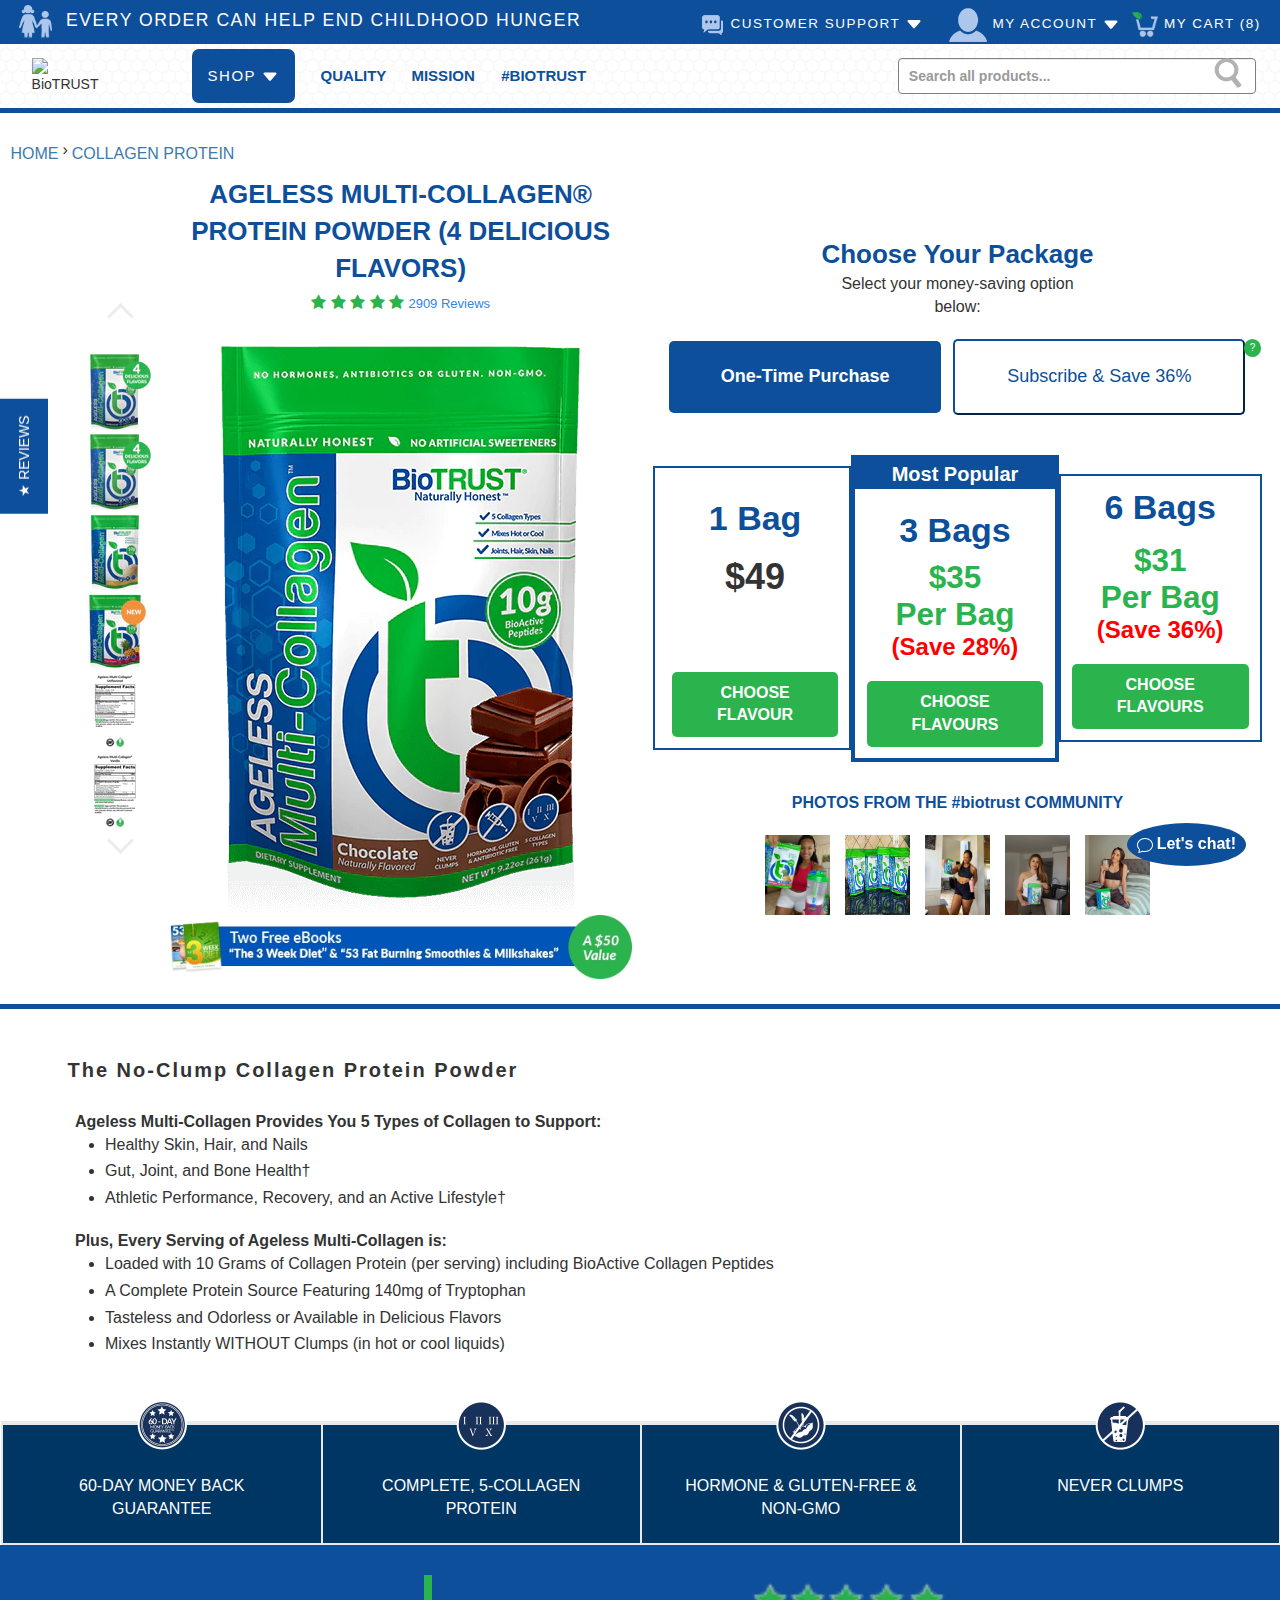
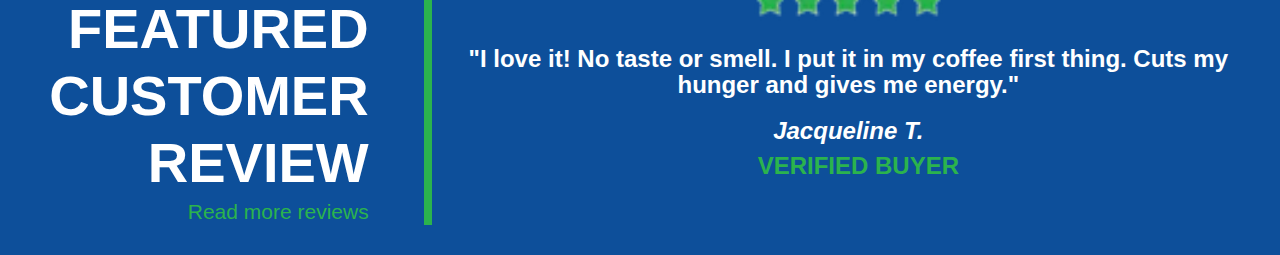
<file: index.html>
<!DOCTYPE html>
<html lang="en">
  <head>
    <title>Bootstrap Example</title>
    <meta charset="utf-8" />
    <meta name="viewport" content="width=device-width, initial-scale=1" />
    <link
      href="https://cdn.jsdelivr.net/npm/bootstrap@5.2.3/dist/css/bootstrap.min.css"
      rel="stylesheet"
    />
    <script src="https://cdn.jsdelivr.net/npm/bootstrap@5.2.3/dist/js/bootstrap.bundle.min.js"></script>
    <script src="https://ajax.googleapis.com/ajax/libs/jquery/3.6.1/jquery.min.js"></script>
    <script src="https://maxcdn.bootstrapcdn.com/bootstrap/3.4.1/js/bootstrap.min.js"></script>
    <link href="https://cdn.jsdelivr.net/npm/bootstrap@5.2.3/dist/css/bootstrap.min.css" rel="stylesheet">
  <script src="https://cdn.jsdelivr.net/npm/bootstrap@5.2.3/dist/js/bootstrap.bundle.min.js"></script>
    <link rel="stylesheet" href="https://maxcdn.bootstrapcdn.com/bootstrap/3.4.1/css/bootstrap.min.css">
    <link rel="stylesheet" href="https://cdnjs.cloudflare.com/ajax/libs/font-awesome/4.7.0/css/font-awesome.min.css">
    <link rel="stylesheet" href="https://maxcdn.bootstrapcdn.com/bootstrap/3.4.1/css/bootstrap.min.css">
    <script src="https://ajax.googleapis.com/ajax/libs/jquery/3.6.3/jquery.min.js"></script>
    <script src="https://cdn.jsdelivr.net/npm/bootstrap@5.2.3/dist/js/bootstrap.bundle.min.js"></script>


    <link rel="stylesheet" type="text/css" href="style.css" />
  </head>

  <body>
    <div class="d-flex justify-content-between site_header">
      <div class="d-none d-lg-block">
        <img src="img/people" alt="" class="peopleimg" />
        <a class="reference" href=""
          >EVERY ORDER CAN HELP END CHILDHOOD HUNGER</a
        >
      </div>

      <div class="align-content-end">
        
        

        <div class="dropdown myDIV white_color1">
          <button class="shop1 white_color1 reference1">
            <img
            src="img/chat-bubbles.png"
            class="support_image white_color1"
            alt="Customer Support"
          />
          <span>CUSTOMER SUPPORT</span>
          <svg
            xmlns="http://www.w3.org/2000/svg"
            width="18"
            height="37"
            fill="currentColor"
            class="d-none d-lg-inline bi bi-caret-down-fill white_color1"
            viewBox="0 0 16 16"
          >
            <path
              d="M7.247 11.14 2.451 5.658C1.885 5.013 2.345 4 3.204 4h9.592a1 1 0 0 1 .753 1.659l-4.796 5.48a1 1 0 0 1-1.506 0z"
            />
          </svg>

          </button>

          
          <div class="dropdown-content2">
            <a href="#"><h4><b>HOW CAN WE HELP YOU?</b> </h5> </a>
            <a href="#"><h5>24/7 CHAT</h5></a>
            <a href="#"><p>
              Get help now from Aidan, your BioTRUST product expert</p></a>

              <a href="#"><h5>QUESTIONS?</h5></a>
              <a href="#"><p>
                Get answers by visiting the customer help center</p></a>
          </div>
        </div>


        
     

        



        <div class="dropdown myDIV white_color1">
          <button class="shop1 white_color1 reference">
            <img class="support11"
            src="img/support"
            
            alt="Customer Support"
          />
          <span class="white_color1 reference1">MY ACCOUNT</span>
          <svg
            xmlns="http://www.w3.org/2000/svg"
            width="18"
            height="20"
            fill="currentColor"
            class="d-none d-lg-inline bi bi-caret-down-fill white_color1"
            viewBox="0 0 16 16"
          >
            <path
              d="M7.247 11.14 2.451 5.658C1.885 5.013 2.345 4 3.204 4h9.592a1 1 0 0 1 .753 1.659l-4.796 5.48a1 1 0 0 1-1.506 0z"
            />
          </svg>

          </button>

          
          <div class="dropdown-content1">
            <a href="#">Purchase History</a>
            <a href="#">Manage Subscriptions</a>
            <a href="#">Track my order</a>
            <a href="#">Forgot Password</a>
            <a href="#">Create Account</a>
            <a href="#">Customer Support</a>
            <a href="#">Login</a>


          </div>
        </div>

          

        <img
          class="cart"
          src="img/cart.png"
          class="support_image white_color1"
          alt="Customer Support"
        />
        <span class="d-none d-md-inline reference1 hover_cart white_color1">
          MY CART 
        </span>
        <span class="reference1 hover_cart white_color1">
          (8)
        </span>

      </div>
      </div>






      <div class="header2_i d-flex justify-content-around mb-3">


          <div p-2>
          <img class=" header2image js lazyautosizes lazyloaded" data-widths="[180, 360, 540, 720, 900, 1080, 1296, 1512, 1728, 2048]" data-sizes="auto" alt="BioTRUST"
           data-srcset="//cdn.shopify.com/s/files/1/2451/8571/files/naturally-honest_911b83fb-85cd-42d6-8bc9-aab9bb97abb8_180x.png?v=1674668138 180w, //cdn.shopify.com/s/files/1/2451/8571/files/naturally-honest_911b83fb-85cd-42d6-8bc9-aab9bb97abb8_360x.png?v=1674668138 360w, //cdn.shopify.com/s/files/1/2451/8571/files/naturally-honest_911b83fb-85cd-42d6-8bc9-aab9bb97abb8_540x.png?v=1674668138 540w, //cdn.shopify.com/s/files/1/2451/8571/files/naturally-honest_911b83fb-85cd-42d6-8bc9-aab9bb97abb8_720x.png?v=1674668138 720w, //cdn.shopify.com/s/files/1/2451/8571/files/naturally-honest_911b83fb-85cd-42d6-8bc9-aab9bb97abb8_900x.png?v=1674668138 900w, //cdn.shopify.com/s/files/1/2451/8571/files/naturally-honest_911b83fb-85cd-42d6-8bc9-aab9bb97abb8_1080x.png?v=1674668138 1080w, //cdn.shopify.com/s/files/1/2451/8571/files/naturally-honest_911b83fb-85cd-42d6-8bc9-aab9bb97abb8_1296x.png?v=1674668138 1296w, //cdn.shopify.com/s/files/1/2451/8571/files/naturally-honest_911b83fb-85cd-42d6-8bc9-aab9bb97abb8_1512x.png?v=1674668138 1512w, //cdn.shopify.com/s/files/1/2451/8571/files/naturally-honest_911b83fb-85cd-42d6-8bc9-aab9bb97abb8_1728x.png?v=1674668138 1728w, //cdn.shopify.com/s/files/1/2451/8571/files/naturally-honest_911b83fb-85cd-42d6-8bc9-aab9bb97abb8_2048x.png?v=1674668138 2048w" sizes="199px" srcset="//cdn.shopify.com/s/files/1/2451/8571/files/naturally-honest_911b83fb-85cd-42d6-8bc9-aab9bb97abb8_180x.png?v=1674668138 180w, //cdn.shopify.com/s/files/1/2451/8571/files/naturally-honest_911b83fb-85cd-42d6-8bc9-aab9bb97abb8_360x.png?v=1674668138 360w, //cdn.shopify.com/s/files/1/2451/8571/files/naturally-honest_911b83fb-85cd-42d6-8bc9-aab9bb97abb8_540x.png?v=1674668138 540w, //cdn.shopify.com/s/files/1/2451/8571/files/naturally-honest_911b83fb-85cd-42d6-8bc9-aab9bb97abb8_720x.png?v=1674668138 720w, //cdn.shopify.com/s/files/1/2451/8571/files/naturally-honest_911b83fb-85cd-42d6-8bc9-aab9bb97abb8_900x.png?v=1674668138 900w, //cdn.shopify.com/s/files/1/2451/8571/files/naturally-honest_911b83fb-85cd-42d6-8bc9-aab9bb97abb8_1080x.png?v=1674668138 1080w, //cdn.shopify.com/s/files/1/2451/8571/files/naturally-honest_911b83fb-85cd-42d6-8bc9-aab9bb97abb8_1296x.png?v=1674668138 1296w, //cdn.shopify.com/s/files/1/2451/8571/files/naturally-honest_911b83fb-85cd-42d6-8bc9-aab9bb97abb8_1512x.png?v=1674668138 1512w, //cdn.shopify.com/s/files/1/2451/8571/files/naturally-honest_911b83fb-85cd-42d6-8bc9-aab9bb97abb8_1728x.png?v=1674668138 1728w, //cdn.shopify.com/s/files/1/2451/8571/files/naturally-honest_911b83fb-85cd-42d6-8bc9-aab9bb97abb8_2048x.png?v=1674668138 2048w">
          </div>

          <div class="marginz p-2 flex-fill marginz">



            <div class="dropdown d-none d-lg-inline">
              <button class="shop white_color1 reference">SHOP 
                <svg
                xmlns="http://www.w3.org/2000/svg"
                width="18"
                height="20"
                fill="currentColor"
                class="bi bi-caret-down-fill white_color1"
                viewBox="0 0 16 16"
              >
                <path
                  d="M7.247 11.14 2.451 5.658C1.885 5.013 2.345 4 3.204 4h9.592a1 1 0 0 1 .753 1.659l-4.796 5.48a1 1 0 0 1-1.506 0z"
                >
              </svg>
              
              
              
              
              
              
              
              
              </button>
              <div class="dropdown-content">
                <a class="dp" href="#"><strong>ALL PRODUCTS</strong> </a>
                <a class="dp" href="#"><strong>PROTEINS</strong> </a>
                <a class="dp" href="#"><strong>COLLAGEN PROTEIN</strong> </a>
                <a class="dp" href="#"><strong>IMMUNE SUPPORT</strong> </a>
                <a class="dp" href="#"><strong>HEALTHY LIVING</strong> </a>
                <a class="dp" href="#"><strong>DIGESTIVE HEALTH</strong> </a>
                <a class="dp" href="#"><strong>ANTI-AGING</strong> </a>
                <a class="dp" href="#"><strong>GEAR</strong> </a>


              </div>
            </div>

              </span>
              <a class="margin_left_head d-none d-lg-inline" href=""> QUALITY</a>
              <a class="margin_left_head d-none d-lg-inline" href="">MISSION</a> 
              <div class="dropdown">
                <button class="nones">
                  <span class="d-none d-lg-inline margin_left_head">
                    #BIOTRUST
                  </span>
                
                
                
                </button>
                <div class="dropdown-content">
                  <a class="dp" href="#"><strong>OUR STORY</strong> </a>
                  <a class="dp" href="#"><strong>OUR COACHES</strong> </a>
                  <a class="dp" href="#"><strong>INSTAGRAM</strong> </a>
                  <a class="dp" href="#"><strong>FACEBOOK</strong> </a>
                  <a class="dp" href="#"><strong>PODCASTS</strong> </a>
                  <a class="dp" href="#"><strong>RECIPES</strong> </a>
                  <a class="dp" href="#"><strong>NUTRITION</strong> </a>
                  <a class="dp" href="#"><strong>FITNESS</strong> </a>
                  <a class="dp" href="#"><strong>LIFESTYLE</strong> </a>
                  <a class="dp" href="#"><strong>VIDEOS</strong> </a>
  
  
                </div>
              </div>
  

  
            </div>


          <div class="ms-auto p-2 search_border">
            <input type="search" class = "d-none d-lg-inline form-control search_product" placeholder="Search all products..."
            >
            <img
            src="img/search"
            class="support1 support_image white_color1 search1"
            alt="Customer Support"
          />                        

          </div>

   




      </div>

      <div class="pos-f-t d-lg-none">
        <div class="collapse" id="navbarToggleExternalContent">
          <div class="bg_ p-4">
            <span class="bg_color text-muted">Shop</span>
          </div>
  
          <div class="bg_ p-4">
            <span class="bg_color text-muted">Blog</span>
          </div>
  
          <div class="bg_ p-4">
            <span class="bg_color text-muted">Quality</span>
          </div>
  
          <div class="bg_ p-4">
            <span class="bg_color text-muted">Mission</span>
          </div>
  
          <div class="bg_ p-4">
            <span class="bg_color text-muted">Biotrust</span>
          </div>
  
          <div class="bg_ p-4">
            <span class="bg_color text-muted">My Account</span>
          </div>
        </div>
        <nav class="navbar" style="justify-content: end;">
          <button
            class="navbar-toggler"
            type="button"
            data-toggle="collapse"
            data-target="#navbarToggleExternalContent"
            aria-controls="navbarToggleExternalContent"
            aria-expanded="false"
          >
            <span class="navbar-toggler-icon" style="margin-right: 0%; margin-top: 0%;"></span>
          </button>
        </nav>
      </div>

          <button class="reviews_button">★&nbsp;Reviews</button>
      <div>


       


      </div>

      <div class = "menu_3">
        <ul class="nav">
          <li class="nav-item nav3 d-none d-md-inline">
            <a class="nav-link" href="#">HOME</a>
          </li>
          <span class="small_arrow">›</span>
          
          <li class="nav-item d-none d-md-inline">
            <a class="nav-link" href="#">COLLAGEN PROTEIN</a>
          </li>
        </ul>
      </div>



      <div class="container-fluid  containss">
        <div class="row border_pic d-flex">
          <div class="d-none d-lg-flex col-lg-1">
            <div>
              <div class="container_img">
                <p><i class="arrow up"></i></p>
                <img src="img/s1.webp" alt="" />
                <img src="img/s2.webp" alt="" />
                <img src="img/s3.webp" alt="" />
                <img src="img/s5.webp" alt="" />
                <img src="img/s6.webp" alt="" />
                <img src="img/s7.webp" alt="" />
                <p><i class="arrow down"></i></p>
              </div>
            </div>
          </div>
  
          <div class="col-xs-12 col-md-5 ">
            <section class="d-flex" style="flex-direction: column; align-items: center;" >
              <p class="div2_header">
                AGELESS MULTI-COLLAGEN® PROTEIN POWDER (4 DELICIOUS FLAVORS)
              </p>
              <div class="rating aligns">
                <i class="fa fa-star rating-color"></i>
                <i class="fa fa-star rating-color"></i>
                <i class="fa fa-star rating-color"></i>
                <i class="fa fa-star rating-color"></i>
                <i class="fa fa-star rating-color"></i>
                <span class="reviews_color">2909 Reviews</span>
              </div>
    
              <img class="hover_image" src="img/s4.webp" alt="" />
              <img class="d-xs-inline d-md-none" src="img/play-videos-button.avif"  alt="">
              <img src="img/s_bottom.avif" alt="" style="max-width:100%!important"/>

 

            </section>
            
          </div>
  
          <div class="d-none d-lg-inline col-md-6">
            <div>
              <h1 class="div2_header"><b>Choose Your Package</b></h1>
              
              <p class="aligns">Select your money-saving option below:</p>
             
              <button type="button" class="sub_buttons1 button_m font_button">
                One-Time Purchase
              </button>
              <button type="button" class="sub_buttons2">
                Subscribe & Save 36%
              </button>
              <span class="question">?</span>

            </div>
  
   
            <div class="d-flex flex_price ">
              <div class="card1">
                <div class="card_inside">
                  <h1 class="h1_color">1 Bag</h1>
                  <h1 class="margin_b">$49</h1>
                  <!-- <div> -->
                    <button class="button_order">CHOOSE FLAVOUR</button>
                  <!-- </div> -->
                </div>
              </div>
              
              <div class="card2">
                <div>
                  <h1 class="bags_border">Most Popular</h1>
                </div>
                

                <div >
                  <div class="bags_border2">
                    <h1 class="h1_colorx">3 Bags</h1>
                    <h1 class="h3_price">$35</h1>
                    <h1 class="h3_price">Per Bag</h1>
                    <h1 class="h3_price red_header">(Save 28%)</h1>
                    <div>
                      <button class="button_order">CHOOSE FLAVOURS</button>
                    </div>
                  </div>
                </div>
              </div>
              
              <div class="card3">
                <div class="bags_border3 ">
                  <h1 class="h3_price h1_color mm">6 Bags</h1>
                  <h1 class="h3_price">$31</h1>
                  <h1 class="h3_price">Per Bag</h1>
                  <h1 class="h3_price red_header">(Save 36%)</h1>
                  <div>
                    <button class="button_order">CHOOSE FLAVOURS</button>
                  </div>
                  
                </div>
              </div>
  
              
  
  
            </div>
  
              <div class="photos_bio">
                <p><strong>PHOTOS FROM THE #biotrust COMMUNITY</strong></p>
              </div>
  
              <div class="row slider_2">
                <img class="control_slider" src="img/11.jpeg" alt="" />
                <img class="control_slider" src="img/22.jpg" alt="" />
                <img class="control_slider" src="img/33.jpg" alt="" />
                <img class="control_slider" src="img/44.jpg" alt="" />
                <img class="control_slider" src="img/55.jpg" alt="" />
              </div>
  
         
            </div>
  
  
            <div class="d-xs-inline d-lg-none">
              <div class="">
                <h1 class="div2_header"><b>Choose Your Package</b></h1>
                <p class="aligns">Select your money-saving option below:</p>
                <button type="button" class="sub_buttons1 button_m font_button">
                  One-Time Purchase
                </button>
                <button type="button" class="sub_buttons2">
                  Subscribe & Save 36%
                  
                </button>
              </div>
    
     
              <div class="d-flex" style="flex-direction: column; align-items: none; min-width: 100%;">
                
                <div style="width: 100%;">
                  <div class="bags_border111">
                    <img class="small_image" src="img/s1.webp"  alt="">
                    <div class="d-flex" style="flex-direction: column; width: 100%;">
                      <h1 class="h1_color">1 Bag</h1>
                      <h1 class="margin_b1">$49</h1>
  
                    </div>
                      <button class="button_order1" style="margin-right: 10px!important;">CHOOSE FLAVOUR</button>
                  </div>
                </div>
                
                
                <div style="width: 100%;">    
                <div class="bags_border1111">


                      <img class="small_image" src="img/s2.webp" alt="">

                      <div class="d-flex" style="flex-direction: column; width: 100%;">
                      
                        <div >
                          <h1 class="h1_color ">3 Bags</h1>
                      <h1 class="h3_price1 " style="font-weight:900">$35</h1>
                      <span style="font-size: 13px!important" class="h3_price1 ">Per Bag</span>
                      <h1 class="red_header ">(Save 28%)</h1>
                        </div>
                        

                      </div>
                        


                      <button class="button_order1">CHOOSE FLAVOUR</button>
                      
                  </div>


                </div>



                
    
                
                  <div class="bags_border11 " style="width:100%">
                    <img class="small_image" src="img/s3.webp" alt="">

                    <div class="d-flex" style="flex-direction: column; width: 100%;">
                      <h1 class="h3_price1 h1_color ">6 Bags</h1>
                    <span style="font-weight:900" class="h3_price1" >$31</span>
                    <span style="font-size: 13px!important" class="h3_price1">Per Bag</span>
                    <h1 class="red_header">(Save 36%)</h1>
                    </div>
                    
                    
                    <button class="button_order1">CHOOSE FLAVOUR</button>
                  </div>
                
                
    
    
              </div>
    
                <div class="photos_bio col-sm-12 ">
                  <p><strong>PHOTOS FROM THE #biotrust COMMUNITY</strong></p>
                </div>
    
                <div class="row slider_2 col-sm-12 d-sm-flex d-md-flex">
                  <img class="control_slider1" src="img/11.jpeg" alt="" />
                  <img class="control_slider1" src="img/22.jpg" alt="" />
                  <img class="control_slider1" src="img/33.jpg" alt="" />
                  <img class="control_slider1" src="img/44.jpg" alt="" />
                  <img class="control_slider1" src="img/55.jpg" alt="" />
                </div>
    
                <button
                  class="carousel-control-prev"
                  type="button"
                  data-bs-target="#carouselExampleControls"
                  data-bs-slide="prev"
                >
                  <span
                    class="carousel-control-prev-icon"
                    aria-hidden="true"
                  ></span>
                  <span class="visually-hidden">Previous</span>
                </button>
                <button
                  class="carousel-control-next"
                  type="button"
                  data-bs-target="#carouselExampleControls"
                  data-bs-slide="next"
                >
                  <span
                    class="carousel-control-next-icon"
                    aria-hidden="true"
                  ></span>
                  <span class="visually-hidden">Next</span>
                </button>
              </div>
  
          </div>
        </div>
      </div>



      <div class="container-fluid mt-5 ps-5 pe-5 ">
        <div class="row manual_margin">
          <h3 class="h3_new">The No-Clump Collagen Protein Powder 
          </h3>
          

            <div class="col-sm-8">
            <ul>
              <b class="ageless">Ageless Multi-Collagen Provides You 5 Types of Collagen to Support: 
              </b>
            <li class="list_e">Healthy Skin, Hair, and Nails</li>
            <li class="list_e">Gut, Joint, and Bone Health†</li>
            <li class="list_e">Athletic Performance, Recovery, and an Active Lifestyle†</li>
            </ul>


            <ul>
              <b class="ageless1">Plus, Every Serving of Ageless Multi-Collagen is:
              </b>
            <li class="list_e">Loaded with 10 Grams of Collagen Protein (per serving) including BioActive Collagen Peptides
            </li>
            <li class="list_e">A Complete Protein Source Featuring 140mg of Tryptophan
            </li>
            <li class="list_e">Tasteless and Odorless or Available in Delicious Flavors
            </li>
            <li class="list_e">Mixes Instantly WITHOUT Clumps (in hot or cool liquids)
            </li>
            </ul>
            </div>
          
            </div>

      </div>





        <div class="container-fluid containerss">
          <div class="row consec_images1 containerss">
            <div class="consec_images four_div  col-xs-6 col-sm-3">
              
                <img src="img/1.webp" alt="">
                <p class="last_4">60-DAY MONEY BACK GUARANTEE
                </p>
            </div>

            <div class="consec_images four_div col-xs-6 col-sm-3">
              
                <img src="img/2.webp" alt="">
                <p class="last_4">COMPLETE, 5-COLLAGEN PROTEIN
                </p>
              
            </div>
            <div class="consec_images four_div  col-xs-6 col-sm-3">
              
                <img src="img/3.png" alt="">
                <p class="last_4"> HORMONE & GLUTEN-FREE & NON-GMO
    
                </p>
            </div>
            <div class="consec_images four_div  col-xs-6 col-sm-3">
              <img src="img/4.png" alt="">
              <p class="last_4">
                NEVER CLUMPS
              </p>
            </div>

          </div>

        </div>



        <div class="container-fluid p-5 last_sec1">
          <div class="row">
            <div class="col-md-4 read_more1 d-none d-md-inline">
              <h1 class="footer_headers1">FEATURED CUSTOMER REVIEW</h1>
              <a class="read_more" href="">Read more reviews</a>
            </div>
    
            <div class="col-xs-12 col-md-12 col-lg-none d-xs-inline d-md-none">
              <h1 class="footer_headers2"><b>FEATURED CUSTOMER REVIEW</b></h1>
              <p class="read_more2" href="">Read more reviews</p>
            </div>
    
            <div class="d-md-inline col-xs-12 col-sm-8">
              <img src="img/stars.webp" class="alignss" alt="" />
              <h1 class="footer_headers">
                "I love it! No taste or smell. I put it in my coffee first thing.
                Cuts my hunger and gives me energy."
              </h1>
              <h1 class="footer_headers_i" style="font-style:italic;">Jacqueline T.</h1>
              <h1 class="verified_buyer">VERIFIED BUYER</h1>
            </div>
          </div>
        </div>



        <div class="chat_button">
          <button class="colors">
            <strong><svg xmlns="http://www.w3.org/2000/svg" width="16" height="16" fill="currentColor" class="bi bi-chat" viewBox="0 0 16 16">
          <path d="M2.678 11.894a1 1 0 0 1 .287.801 10.97 10.97 0 0 1-.398 2c1.395-.323 2.247-.697 2.634-.893a1 1 0 0 1 .71-.074A8.06 8.06 0 0 0 8 14c3.996 0 7-2.807 7-6 0-3.192-3.004-6-7-6S1 4.808 1 8c0 1.468.617 2.83 1.678 3.894zm-.493 3.905a21.682 21.682 0 0 1-.713.129c-.2.032-.352-.176-.273-.362a9.68 9.68 0 0 0 .244-.637l.003-.01c.248-.72.45-1.548.524-2.319C.743 11.37 0 9.76 0 8c0-3.866 3.582-7 8-7s8 3.134 8 7-3.582 7-8 7a9.06 9.06 0 0 1-2.347-.306c-.52.263-1.639.742-3.468 1.105z"/>
          </svg></strong>
        <span class="colors2"><strong>Let's chat!</strong> </span>
        </button>
        </div>
  </body>
</html>
</file>
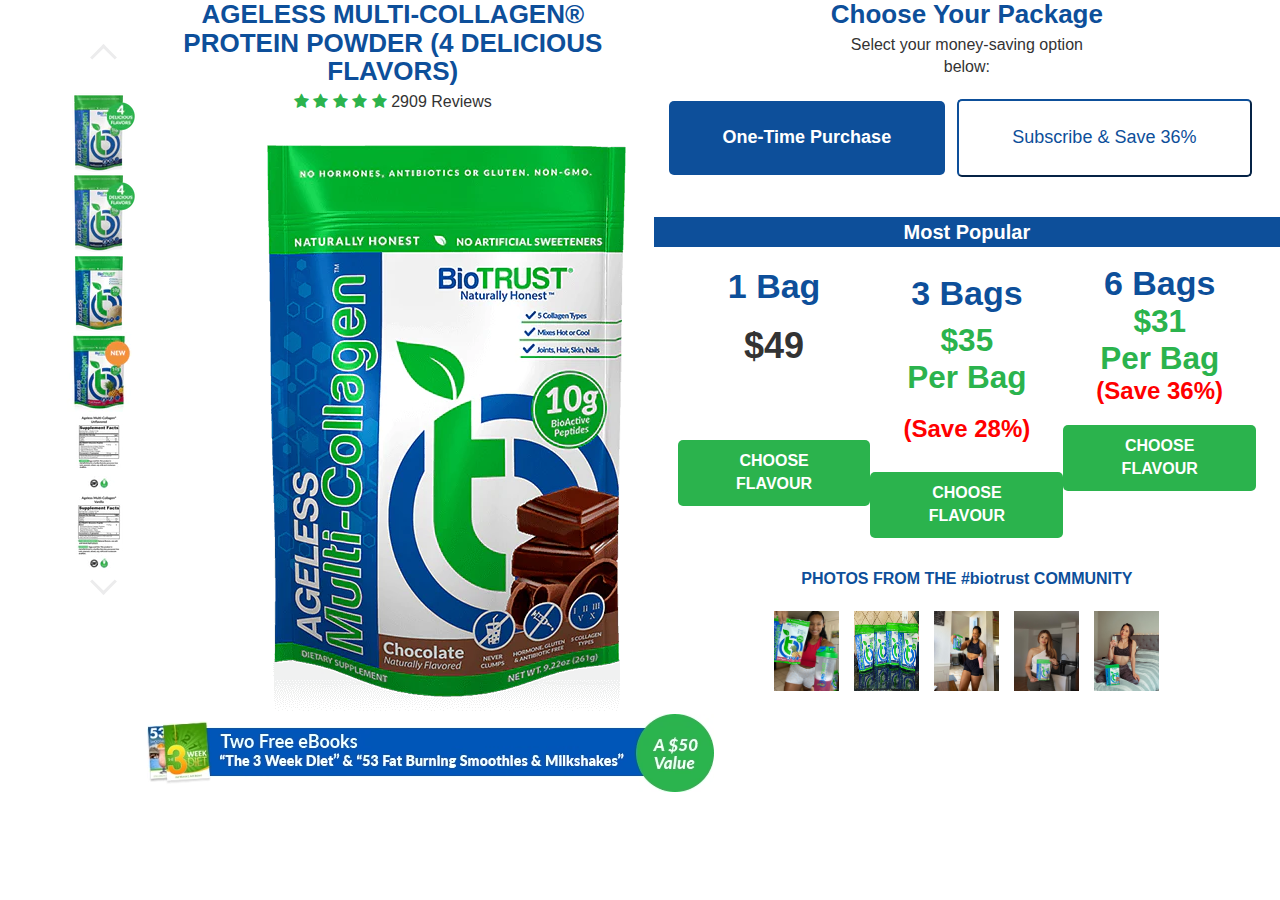
<file: test.html>
<!DOCTYPE html>
<html lang="en">
  <head>
    <meta charset="UTF-8" />
    <meta http-equiv="X-UA-Compatible" content="IE=edge" />
    <meta name="viewport" content="width=device-width, initial-scale=1.0" />
    <script src="https://cdn.jsdelivr.net/npm/bootstrap@5.2.3/dist/js/bootstrap.bundle.min.js"></script>
    <script src="https://ajax.googleapis.com/ajax/libs/jquery/3.6.1/jquery.min.js"></script>
    <script src="https://maxcdn.bootstrapcdn.com/bootstrap/3.4.1/js/bootstrap.min.js"></script>
    <link
      href="https://cdn.jsdelivr.net/npm/bootstrap@5.2.3/dist/css/bootstrap.min.css"
      rel="stylesheet"
    />
    <script src="https://cdn.jsdelivr.net/npm/bootstrap@5.2.3/dist/js/bootstrap.bundle.min.js"></script>
    <link
      rel="stylesheet"
      href="https://maxcdn.bootstrapcdn.com/bootstrap/3.4.1/css/bootstrap.min.css"
    />
    <link
      rel="stylesheet"
      href="https://cdnjs.cloudflare.com/ajax/libs/font-awesome/4.7.0/css/font-awesome.min.css"
    />
    <link
      rel="stylesheet"
      href="https://maxcdn.bootstrapcdn.com/bootstrap/3.4.1/css/bootstrap.min.css"
    />
    <script src="https://ajax.googleapis.com/ajax/libs/jquery/3.6.3/jquery.min.js"></script>
    <link rel="stylesheet" type="text/css" href="style.css" />

    <title>Document</title>

    
  </head>
  <body>
    <div class="container-fluid">
      <div class="row border_pic">
        <div class="d-none d-lg-flex col-lg-1">
          <div>
            <div class="container_img">
              <p><i class="arrow up"></i></p>
              <img src="img/s1.webp" alt="" />
              <img src="img/s2.webp" alt="" />
              <img src="img/s3.webp" alt="" />
              <img src="img/s5.webp" alt="" />
              <img src="img/s6.webp" alt="" />
              <img src="img/s7.webp" alt="" />
              <p><i class="arrow down"></i></p>
            </div>
          </div>
        </div>

        <div class="col-xs-12 col-md-5">
          <h1 class="div2_header">
            <b>AGELESS MULTI-COLLAGEN® PROTEIN POWDER (4 DELICIOUS FLAVORS)</b>
          </h1>
          <div class="rating aligns">
            <i class="fa fa-star rating-color"></i>
            <i class="fa fa-star rating-color"></i>
            <i class="fa fa-star rating-color"></i>
            <i class="fa fa-star rating-color"></i>
            <i class="fa fa-star rating-color"></i>
            <span>2909 Reviews</span>
          </div>

          <img class="hover_image" src="img/s4.webp" alt="" />
          <img src="img/s_bottom.avif" alt="" />
        </div>

        <div class="d-none d-lg-inline col-md-6">
          <div>
            <h1 class="div2_header"><b>Choose Your Package</b></h1>
            <p class="aligns">Select your money-saving option below:</p>
            <button type="button" class="sub_buttons1 button_m font_button">
              One-Time Purchase
            </button>
            <button type="button" class="sub_buttons2">
              Subscribe & Save 36%
            </button>
          </div>

 
          <div class="d-flex flex_price">
            <div class="bags_border1">
              <h1 class="h1_color">1 Bag</h1>
              <h1 class="margin_b">$49</h1>
              <button class="button_order"><b>CHOOSE FLAVOUR</b></button>
            </div>

            <div class="middle_bugdet">
              <h1 class="bags_border">Most Popular</h1>
              <div class="bags_border2">
                <h1 class="h1_color">3 Bags</h1>
                <h1 class="h3_price">$35</h1>
                <h1 class="h3_price">Per Bag</h1>
                <h1 class="red_header">(Save 28%)</h1>
                <button class="button_order"><b>CHOOSE FLAVOUR</b></button>
              </div>
            </div>

            <div class="bags_border3">
              <h1 class="h3_price h1_color">6 Bags</h1>
              <h1 class="h3_price">$31</h1>
              <h1 class="h3_price">Per Bag</h1>
              <h1 class="h3_price red_header">(Save 36%)</h1>
              <button class="button_order"><b>CHOOSE FLAVOUR</b></button>
            </div>


          </div>

            <div class="photos_bio">
              <p><strong>PHOTOS FROM THE #biotrust COMMUNITY</strong></p>
            </div>

            <div class="row slider_2">
              <img class="control_slider" src="img/11.jpeg" alt="" />
              <img class="control_slider" src="img/22.jpg" alt="" />
              <img class="control_slider" src="img/33.jpg" alt="" />
              <img class="control_slider" src="img/44.jpg" alt="" />
              <img class="control_slider" src="img/55.jpg" alt="" />
            </div>

            <button
              class="carousel-control-prev"
              type="button"
              data-bs-target="#carouselExampleControls"
              data-bs-slide="prev"
            >
              <span
                class="carousel-control-prev-icon"
                aria-hidden="true"
              ></span>
              <span class="visually-hidden">Previous</span>
            </button>
            <button
              class="carousel-control-next"
              type="button"
              data-bs-target="#carouselExampleControls"
              data-bs-slide="next"
            >
              <span
                class="carousel-control-next-icon"
                aria-hidden="true"
              ></span>
              <span class="visually-hidden">Next</span>
            </button>
          </div>



          

          <div class="d-xs-inline d-lg-none">
            <div class="">
              <h1 class="div2_header"><b>Choose Your Package</b></h1>
              <p class="aligns">Select your money-saving option below:</p>
              <button type="button" class="sub_buttons1 button_m font_button">
                One-Time Purchase
              </button>
              <button type="button" class="sub_buttons2">
                Subscribe & Save 36%
              </button>
            </div>
  
   
            <div class="d-flex flex_price1">
              <div class="bags_border11">
                <h1 class="h1_color">1 Bag</h1>
                <h1 class="margin_b1">$49</h1>
                <button class="button_order"><b>CHOOSE FLAVOUR</b></button>
              </div>
  
              <div class="middle_bugdet">
            
                <div class="bags_border2">
                  <h1 class="h1_color">3 Bags</h1>
                  <h1 class="h3_price1">$35</h1>
                  <h1 class="h3_price1">Per Bag</h1>
                  <h1 class="red_header">(Save 28%)</h1>
                  <button class="button_order"><b>CHOOSE FLAVOUR</b></button>
                </div>
              </div>
  
              <div class="bags_border31">
                <h1 class="h3_price1 h1_color">6 Bags</h1>
                <h1 class="h3_price1">$31</h1>
                <h1 class="h3_price1">Per Bag</h1>
                <h1 class="h3_price1 red_header">(Save 36%)</h1>
                <button class="button_order"><b>CHOOSE FLAVOUR</b></button>
              </div>
  
  
            </div>
  
              <div class="photos_bio col-sm-12 ">
                <p><strong>PHOTOS FROM THE #biotrust COMMUNITY</strong></p>
              </div>
  
              <div class="row slider_2 col-sm-12 d-sm-flex d-md-flex">
                <img class="control_slider1" src="img/11.jpeg" alt="" />
                <img class="control_slider1" src="img/22.jpg" alt="" />
                <img class="control_slider1" src="img/33.jpg" alt="" />
                <img class="control_slider1" src="img/44.jpg" alt="" />
                <img class="control_slider1" src="img/55.jpg" alt="" />
              </div>
  
              <button
                class="carousel-control-prev"
                type="button"
                data-bs-target="#carouselExampleControls"
                data-bs-slide="prev"
              >
                <span
                  class="carousel-control-prev-icon"
                  aria-hidden="true"
                ></span>
                <span class="visually-hidden">Previous</span>
              </button>
              <button
                class="carousel-control-next"
                type="button"
                data-bs-target="#carouselExampleControls"
                data-bs-slide="next"
              >
                <span
                  class="carousel-control-next-icon"
                  aria-hidden="true"
                ></span>
                <span class="visually-hidden">Next</span>
              </button>
            </div>

        </div>
      </div>
    </div>
  </body>
</html>
</file>
<file: style.css>
*{
font-family: var(--font-stack-body,"Lato","HelveticaNeue","Helvetica Neue",sans-serif);
font-family: var(--font-stack-body,"Lato","HelveticaNeue","Helvetica Neue",sans-serif);
}

.site_header
{
min-width: 100%;
background-color:#0d4f9a;
padding-left: 1%;
padding-right: 3%;
padding-top: 0%;
padding-bottom: 0%;
margin: 0%;
align-items: baseline;
vertical-align: middle;
float:none;
max-height: 200px!important;

}
.right_head{
    float: right!important;
}

.d-flex
{
  padding-left: 1.5%;
  padding-right: 1.5%;
  margin-left: 0%;
  justify-content:flex-start;
  align-items: center;
}

.hide {
    display: none;
  }
      
  .myDIV:hover + .hide {
    display: block;
    position: absolute;
  }


  
.support{
  height:20px;
  width:20px;
  display: inline-block;
  
}

.support1{
  height:30px;
  width:28px;
  
}

@media (max-width: 992)
{
  .support1
  {
    height:30px;
    width:28px;
    
  }
  .support{
    height:20px;
    width:20px;
    display: inline-block;
    
  }
  
  
}

.cart{
height: 30px;
width:30px;
display: inline-block;
fill: #000;
}
  .myDIV
  {
  position:relative;

  }
.reference{
    text-decoration:none;
    color: white;
    text-transform: capitalize;
    font-weight: 500;
    font-size: var(--font-size-paragraph,.875em);
    letter-spacing: 1.5px;
    text-shadow: unset;
    font-size: 17.6px;
    margin-left: 10px;
    

}


.reference{
  text-decoration:none;
  color: white;
  text-transform: capitalize;
  font-weight: 500;
  font-size: var(--font-size-paragraph,.875em);
  letter-spacing: 1.5px;
  text-shadow: unset;
  font-size: 17.6px;

}


.d-lg-flex
{


  flex-direction: column;

}

.bg_
{
  background-color: #0d4f9a;
  color:white;
  color: #3c7aae

}

.navbar {
right: 0%;

}

.bg_color
{
justify-content: end;
  color: #fff;
  position: absolute;
}
.nav-link
{

color: #3c7aae;
padding: 0%;
margin:0%;
font-size: 16px;
}

.reference1{
  text-decoration:none;
  color: white;
  text-transform: capitalize;
  font-weight: 500;
  font-size: var(--font-size-paragraph,.875em);
  margin: 5px 0 0!important;
  letter-spacing: 1.5px;
  text-shadow: unset;
  font-size: 13px;
  

}
.text-muted
{
  color:white;
}

.nav>li>a
{
  padding: 10px 4px;
}
.reference1:hover{

opacity:0.6;
}
.search_icon
{
border: none;

}
.shop{
background-color: #0d4f9a;
padding: 16px;
border-radius: 7px;
text-decoration: none;
font-size: 15px!important;
font-weight:900;
}


.shop1{
  background-color: #0d4f9a;
  border-radius: 7px;
  text-decoration: none;
  }
.reference:hover{
  opacity: .6;
  color: aliceblue;
  text-decoration: none;
}
.peopleimg
{
width: 33px;
height: auto;

}
.fll
{
  flex-direction: column!important;
  
}

.support_image:hover{
opacity: .6;

}
.chat_img
{

  position: fixed;
}

.white_color1{
color:rgb(255,252,252);
border:none;
text-decoration: none;
font-size: 13.5px;
font-weight: 500;
letter-spacing: 1.5px;
text-decoration: none;
}

.hover_cart{
color: white;


}

.hover_cart:hover{
opacity:0.6;
  
  
  }

.reviews_button
{
  top: 431.5px;
  z-index: 799;
  position: fixed;
  border: none;
  padding: 14px 17px;
  background-color: #0d4f9a !important;
  text-transform: uppercase;
  opacity: 1;
  transform-origin: 0 50%;
  transform: rotate(-90deg) translate(-50%, 50%);
  color:white;
  font-weight: 500!important;
  font-size: 14px;
}



.star_review
{
height: 30px;
width:30px;

}

.white_color1:hover{
  opacity: .6;
  color: aliceblue;
  text-decoration: none;
}

.cart:hover{
  opacity: .6;
  color: aliceblue;
}

.flex-fill
{
  margin-left: 60px;
}

.marginz
{
  margin-left: 6%;
}

p-2
{
  max-width: 70%;
}




@media (min-width: 993px) {

  .header2image{
    height: 100px;
    width: 300px;
    margin-left: 15%;
    margin-right: 6%;
    
    }

}

@media (max-width: 993px) {

  .header2image{
    height: 60px;
    width: 130px;
    margin-left: 15%;
    margin-right: 4%;
    
    }
    
}



.reviews_color
{
  color: #2f84ed !important;
  font-size:13px !important;
}

.header2_i{
background-image: url(img/head2background.webp);
width:100%;
border-bottom: #0d4f9a solid 5px;
}

.search_product
{
  
text-decoration: none;
border:0.1px grey solid;
padding: 17px 150px 17px 10px;
font-weight: 700;
font-size: 14px;
line-height: normal;
border-radius: 4px;
position:relativel

}

h5{
  color:#2bb34d
}
.margin_left_head{
padding-left: 3%;
text-decoration: none;
font-size: 15px;
color: #0d4f9a;
font-weight: 700;
}

.search1
{
 position:absolute;
  background: none;
  right: 3%;

}
.last_4
{
  font-size: 16px!important;
  margin:0px !important;
}


.nones
{
border:none;
background: none;
padding-left:20px;
}



.menu_3
{
  justify-content: center;
  margin-top: 1%;
  margin-left:0.5%;
 
}
.small_arrow
{
margin-top: 0.5%;
font-size: 16px;

}



  .left .glyphicon,.right .glyphicon{
  position:absolute;
  top:13px;
  left:16px;
  color:#340070;
  }
  .right .glyphicon{
  top:16px;
  left:15px;
  }
  .item img{
  border:1px solid #e2e2e2;
  padding: 5px;
  border-radius:5px;
  margin:5px;
  }
  .carousel{
  margin-top:80px;
  }

.img_size
{
  max-width: 5%;
}



.container_img
{
  display: flex;
  flex-direction: column;
  align-items: center;
  margin-left: 51%;
  padding-top: 65%;
  padding-bottom: 27%;
}


.rating-color{
  color:rgb(43,179,77) !important;
}


.hover_image{
  justify-content: center;
  align-content: center;
}

.hover_image:hover{
  transform: scale(1.1);

}

h2
{
  text-align: center;
}
.rating
{
  float:none;
}

.x
{
 color:  #2f84ed !important
}
b, strong {
  font-weight: 900;
}
.aligns
{
  width: 45%;
margin-left: auto;
margin-right: auto;
display: block;
text-align: center;
font-size: 16px;
}




.alignss
{
width: 30%;
margin-left: auto;
margin-right: auto;
display: block;
text-align: center;

}

.sub_buttons
{
  padding:2% 30%;
}

.centeriod
{
  width:40%
}

.packages_
{
  margin:none;
  padding: none;
}

p-2
{
  padding: 0%;
  margin: 0%;
}

.button_m
{
margin-right: 8px;
}

.font_button
{
  color: #fff!important;
  font-weight: 700!important;


}






@media (min-width: 993px) {
 
  .bags_border
{
  margin-top: 0px!important;
  margin-left: 0px!important;
  margin-right: 0px!important;
  background-color: #0d4f9a;
  color: #fff;
  font-size: 20px;
  font-weight: 900;
  margin-bottom: 0%;
  padding: 4px;
  width: 100%;
  position:absolute;
  left: 0%;

}

.sub_buttons1
{
  border-radius: 5px;
  padding:2% 16%;
  background-color: #0d4f9a;
  font-weight: 700!important;
  font-size: 18px !important;
  border:none;

}


.sub_buttons2
{
  border-radius: 5px;
  border-color: #0d4f9a;
  padding:2% 14%;
  color: #0d4f9a;
  font-weight: unset!important;
  background-color: white;
  font-size: 18px !important;
  position:relative;
}

.question{
    color:white;
  position: absolute;
  padding: 2px 6px;
  background-color: #2bb34d;
  border-radius: 50%;
  font-size: x-small;
  right: 0%;
}


.h3_price
{
  padding-top: 0%;
  padding-bottom: 0%;
  margin-top: 0%;
  margin-bottom:0%;
  color: #2bb34d;
  font-size: var(--font-size-griditem-pricing,2.25em);
    line-height: normal;
    font-weight:800;
   
}


}




@media (min-width: 0px) and (max-width: 1700px)
{

  .control_slider
{
  width: 80px;
  height: 80px;
}
  .sub_buttons1
{
  border-radius: 5px;
  padding:4% 9%;
  background-color: #0d4f9a;
  font-weight: 700!important;
  

}


.sub_buttons2
{
  border-radius: 5px;
  border-color: #0d4f9a;
  padding:4% 9%;
  color: #0d4f9a;
  font-weight: unset!important;
background-color: white;
}

}



@media (min-width: 0px) and (max-width: 991px) {
  .bags_border1
  {
  
    border: solid #0d4f9a 2px;
    padding: 1%;
    
  }




  .bags_border3
  {
  
    border: solid #0d4f9a 2px;
    padding: 1%;  
  }
.bags_border
{
  margin-left: 0px;
  margin-right: 0px;
  background-color: #0d4f9a;
  border: 4px solid #0d4f9a;
  color: #fff;
  font-size: 20px;
  font-weight: 200;
  margin-bottom: 0%;
  padding: 10px 80px;
}


.h3_price
{
  padding-top: 0%;
  padding-bottom: 0%;
  margin-top: 0%;
  margin-bottom:0%;
  color: #2bb34d;
  font-size: var(--font-size-griditem-pricing,2.25em);
    font-weight: small;
    line-height: normal;
    margin-top: 15px;
   
}
.h1_color
{
  font-size: 34px;
font-weight: 700!important;
 }

}


@media (min-width: 1700px) {
  
  .control_slider
{
  width: 147.91px;
  height: 147.91px;
  border-radius:10px;
}
  .sub_buttons1
  {
    border-radius: 5px;
    padding:1.8% 15%;
    background-color: #0d4f9a;
    font-weight: 700!important;
    
  
  }
  
  
  .sub_buttons2
  {
    border-radius: 5px;
    border-color: #0d4f9a;
    padding:1.8% 15%;
    border-color: #0d4f9a;
    font-weight: unset!important;
    background-color: white;
  }
}




.bags_border11
{
  margin-top: 10px;
  padding: 0% 10px 1% 10px;
  border: solid #0d4f9a 2px;
  display: flex;

 
}

.bags_border111
{
  margin-top: 10px;
   border: solid #0d4f9a 2px;
  display: flex;

 
}

.bags_border1111
{
  margin-top: 10px;
  padding: 0% 10px 1% 10px;
  border: solid #0d4f9a 2px;
  display: flex;  
  border: 8px #04AA6D solid;
}

.bags_border31
{

  margin-top: 10px;
  border: solid #0d4f9a 2px;
  padding: 0% 100% 1% 100%;

}



.flex_price
{
  text-align: center;
  margin-top: 40px;
  justify-content: center;
  
}

.flex_price1
{
  display: flex;
  flex-direction: column;
  justify-content: center;
}


@media (min-width:993px)
{
  .h3_price1
  {
    padding-top: 0%;
    padding-bottom: 0%;
    margin-top: 0%;
    margin-bottom:0%;
    color: #2bb34d;
    font-size: var(--font-size-griditem-pricing,2.25em);
    font-weight: bolder;
    line-height: normal;   
  }  

  .h1_color
{
  color: #0d4f9a;
  font-weight: 800;
  font-size: 34px;

}

.h1_colorx
{
  color: #0d4f9a;
  font-weight: 800;
  font-size: 34px;
  margin-bottom:10px;
}

.red_header{
  color: red;
  font-size: 24px;
  font-weight:600;
}

.margin_b1
{
  padding-bottom: 10px;
}
}



@media (max-width:993px)
{
  .h3_price1
  {
    padding-top: 0%;
    padding-bottom: 0%;
    margin-top: 0%;
    margin-bottom:0%;
    color: #2bb34d;
    font-size: var(--font-size-griditem-pricing,2.25em);
    font-size: 21px!important;
    line-height: normal;   
  }  

  .h1_color
{
  color: #0d4f9a;
  font-weight: 700;
  font-size: 21px!important;
}


.red_header{
  color: red;
  font-size: 15px;
  font-weight:600;
}
.margin_b1
{
  padding-bottom: 10px;
  font-size: 21px!important;
}

}






.mm
{
  margin-bottom: 15px;
}

p {
  margin: 0px 0px 20px;
}
.margin_b
{
  font-weight: 700;
  padding-bottom: 45px;
}



.containss
{
  border-bottom: #0d4f9a 5px solid;
}
.arrow {
  border: solid rgb(236,236,237);
  border-width: 0 3px 3px 0;
  display: inline-block;
  padding: 8px;
  color:rgb(236,236,237);
  margin-left: 10px;
}
.up {
  transform: rotate(-135deg);
  -webkit-transform: rotate(-135deg);
}

.down {
  transform: rotate(45deg);
  -webkit-transform: rotate(45deg);
}
.border_pic
{
  margin-left: 1%;
 
  padding-bottom: 2%;
  
}
.slider_2
{
  align-items: center;
  justify-content: center;
}


.control_slider1
{
  width:80px;
  height: 80px;
}


.control_slider:hover{
opacity: 0.7;

}

.right {
  transform: rotate(-45deg);
  -webkit-transform: rotate(-45deg);
}

.left {
  transform: rotate(135deg);
  -webkit-transform: rotate(135deg);
}

.consec_images
{

  text-align: center!important;
  text-transform: uppercase;
  border-left: 0.5px solid var(--color-border,#e8e9eb);
  border-right: 0.5px solid var(--color-border,#e8e9eb);
  border-top: 2px solid var(--color-border,#e8e9eb);
  border-bottom: 0px solid var(--color-border,#e8e9eb);
  padding-left: 35px;
  padding-right: 35px;
  padding-bottom: 22px;

}


.consec_images1
{

  text-align: center!important;
  text-transform: uppercase;
  border-left: 0.5px solid var(--color-border,#e8e9eb);
  border-right: 0.5px solid var(--color-border,#e8e9eb);
  border-top: 2px solid var(--color-border,#e8e9eb);
  border-bottom: 2px solid var(--color-border,#e8e9eb);
  padding-left: 35px;
  padding-right: 35px;
  padding-bottom: 22px;

}

.consec_images1 img{
  position: relative;
  width: 50px!important;
  height: 60px!important;
  
}


.consec_images img{
  position: relative;
  top: -25px;
  width: 50px!important;
  height: 50px!important;
  
}


.consec_images1
{
  display: flex;
  margin-top: 55px;
  width: 100%;
  text-align: center!important;
  text-transform: uppercase;
  border-left: 0.5px solid var(--color-border,#e8e9eb);
  border-right: 0.5px solid var(--color-border,#e8e9eb);
  border-top: 2px solid var(--color-border,#e8e9eb);
  border-bottom: 2px solid var(--color-border,#e8e9eb);
  padding-left: 35px;
  padding-right: 35px;
  padding-bottom: 22px;

}

a:hover{
text-decoration: none;

}

.footer
{

  border-left: #2bb34d 7px solid;
}

.last_sec
{
  background-color: #0d4f9a;
  
}

.last_sec1
{
  background-color: #0d4f9a;
}

.read_more
{
color: #2bb34d;
font-size: 21px;
}

.verified_buyer{
color: #2bb34d;
font-size: var(--font-size-product-paragraph,1.5em);
margin-bottom: unset;
font-weight: 700;
padding-right: 35px;
padding-left: 55px;
text-align: CENTER;
font-size: 24px;
margin-top:1%
}
.footer_headers{
  color: #fff;
    font-size: var(--font-size-product-paragraph,1.5em);
    margin:none;
    font-weight: 700;
    text-align: CENTER;
    font-size:24px!important;
}

.footer_headers_i{
  
  font-style: italic!important;
  color: #fff;
    font-size: var(--font-size-product-paragraph,1.5em);
    margin:none;
    font-weight: 700;
    text-align: CENTER;
    font-size:24px!important;
    margin-bottom: 0%;  
}




.footer_headers1{
  color: #fff;
  font-size: var(--font-size-xxlarge,4em);
  line-height: 1.2;
  overflow-wrap: break-word;
  word-wrap: break-word;
  box-sizing: border-box;  
  font-weight:700;
  margin-bottom: 0%;
}





.read_more1
{
  text-align: right;
  padding-right: 55px;
  border-right: 8px solid var(--color-btn-primary,#2bb34d);
  height: 250px;
}


.footer_headers2{
  color: #fff;
  font-size: var(--font-size-xxlarge,4em);
  line-height: 1.2;
  overflow-wrap: break-word;
  word-wrap: break-word;   
  text-align: center;
  justify-content: center; 
  font-size: 42px;
  font-weight: 800!important;
}





.read_more2
{

  padding-bottom: 30px;
  text-align: center;
  border-bottom: 10px solid var(--color-btn-primary,#2bb34d);
  height: 100px;
  font-size: 20px;
  text-align: center;
  color: #2bb34d;


}




.four_div{
  background-color: #003663;
  color:white;
}


@media(min-width: 992px)
{
  .div2_header
  {
    color: #0D4F9A;
    font-size: 26px;
    text-align: center;
    font-weight: 800!important;
    margin:0px 0px 5px!important;
  }
}

@media(max-width: 991px)
{
  .div2_header
  {
    color: #0D4F9A;
    font-size: 16px;
    text-align: center;
    font-weight: 800!important;
    margin:0px 0px 5px!important;
  }

}




.last_sec1
{
  background-color: #0d4f9a;
  flex-direction: column;
}


.containerss
{
padding: 0%;
margin-bottom: 0%;
margin-right: 0%;
margin-left: 0.5px;
margin-right: 0.5px;

}


.header_2
{
  text-transform: unset;
  margin-right: -15px;
    margin-left: -15px;
}

.list_e
{
  margin-left: 30px;
  font-size: 16px;
  margin-bottom: 4px;
}

strong{
  font-size: 16px;
}

.h3_new
{
  font-size: 20px;
  margin-left: 0px;
  margin-bottom: 10px;
  font-weight:700;
letter-spacing: 2px;}
.manual_margin
{
  margin-left: 30px;
  justify-content: left;
  align-items: start;
  margin-top: 20px;
}

.ageless
{
  font-size: 16px;
  font-weight: 700;
  margin:none !important;
}


.ageless1
{
  font-size: 16px;
  font-weight: 700;
    margin-top:30px !important;
}



.chat_button{
  
  cursor: pointer;
  position: fixed;
  right: 24px;
  bottom: 24px;
  gap: 8px;


}

ul{
  margin-top:20px;
  padding: 0%;
}

col-sm-8

{
padding-left:0px;
}
.colors
{
  bottom:20px;
  right: 20px;
  fill: #fff;
  color: #fff;
  border:none;
  background-color:#0d4f9a;
  padding: 10px;
  margin: 10px;
  border-radius: 50%;
}

.colors1
{
background-color: rgb(0,86,184);
}

.button--text {
  
  min-width: 150px;

  justify-content: flex-start;
}
.button-v2 {
  padding: 0;
  border-radius: 50%;
  cursor: pointer;
  border: 1px solid rgba(0, 0, 0, 0.05);
  transition: 200ms opacity ease;
  position: absolute;
  right: 24px;
  bottom: 24px;
  overflow: hidden;
  display: flex;
  gap: 8px;
  align-items: center;
  justify-content: center;
  box-shadow: 0 4px 20px 4px rgb(0 0 0 / 12%);
  animation: button-fade-in 200ms ease 0s;
}


.dropbtn {
  background-color: #04AA6D;
  color: white;
  padding: 16px;
  font-size: 16px;
  border: none;
}

.dropdown {
  position: relative;
  display: inline-block;
  border: none;
  color: #0d4f9a;
}




.dropdown-content1 {
  display: none;
  position: absolute;
  background-color:#003663;
  min-width: 160px;
  box-shadow: 0px 8px 16px 0px rgba(0,0,0,0.2);
  border-bottom: 1px;
  border: #fff solid 1px;
  z-index: 999;
  opacity:1;
}

.dropdown-content1 a {
  color:white;
  padding: 12px 16px;
  text-decoration: none;
  display: block;
}

.dropdown-content1 a:hover {background-color:#0d4f9a }

.dropdown:hover .dropdown-content1 {display: block;}

.dropdown:hover .dropbtn {background-color: #3e8e41;}


.dropdown-content {
  display: none;
  position: absolute;
  background-color: white;
  min-width: 200px;
  box-shadow: 0px 8px 16px 0px rgba(0,0,0,0.2);
  z-index: 1;
}

.dropdown-content a {
  color:#0d4f9a;
  padding: 12px 16px;
  text-decoration: none;
  display: block;
}

.dp
{
  font-size: 10px;
  display:block
}

.dropdown-content a:hover {background-color: #fff; opacity: 0.6;}

.dropdown:hover .dropdown-content {display: block;}

.dropdown:hover .dropbtn {background-color: #3e8e41;}







.dropdown-content2 {
  display: none;
  position: absolute;
  background-color:#003663;
  min-width: 200px;
  box-shadow: 0px 8px 16px 0px rgba(0,0,0,0.2);
  border-bottom: 1px;
  border: #fff solid 1px;
}

.dropdown-content2 a {
  color:white;
  padding: 12px 16px;
  text-decoration: none;
  display: block;
  text-align: center;
}

.dropdown-content2 a:hover {background-color:#0d4f9a;z-index: -1;
  opacity: 0.1; }

.dropdown:hover .dropdown-content2 {display: block;}

.dropdown:hover .dropbtn {background-color: #3e8e41;}

.photos_bio
{
  color:#0d4f9a;
  margin-top: 30px;
  text-align: center;
  font-size: 16px;
  white-space: 1px;
}




@media (min-width:1200px)
{
  .card1
  {
  padding: 2% 2% 2% 3% ;
  border:#0d4f9a 2px solid;
  }
  .card2
  {
    border:#0d4f9a 4px solid!important;
    position:relative;
    padding: 0% 2% 2%;


  }
  .card3
  {
    padding: 2% 2% ;
  
  border:#0d4f9a 2px solid;
  
  }

.button_order{

  font-size: 16px;
  background-color:#2bb34d ;
  color: #fff;
  font-weight:700!important;
  border:none;
border-radius:5px; 
 justify-content: center;
  text-align: center;
  padding: 10px 45px;
  margin-top: 20px;
  

}

}


.bags_border2
{
margin-top: 30%;

}


@media (min-width:990px) and (max-width:1200px)
{



  .card1
  {
  padding: 2% 1% ;
  border:#0d4f9a 2px solid;
  }
  .card2
  {
    padding: 4% 1% ;
  
  border:#0d4f9a 2px solid;
  }
  .card3
  {
    padding: 2% 1% ;
  
  border:#0d4f9a 2px solid;
  
  }


.button_order{

  font-size: 16px;
  background-color:#2bb34d ;
  color: #fff;
  font-weight:700!important;
  border:none;
border-radius:5px; 
 justify-content: center;
  text-align: center;
  padding: 10px 10px;
  margin-top: 20px;
  

}

}



.button_order1{

  font-size: 16px;
  background-color:#2bb34d ;
  color: #fff;
  font-weight:700!important;
  border: none;
  border-radius: 6px;
  justify-content: center;
  text-align: center;
  height: 10%;
  margin-top: 5%;
  padding: 3%;
 

}


.button_margin
{
margin: 10px;

}

.small_image
{
  max-width:100px!important;
  height:100px;
}
</file>
